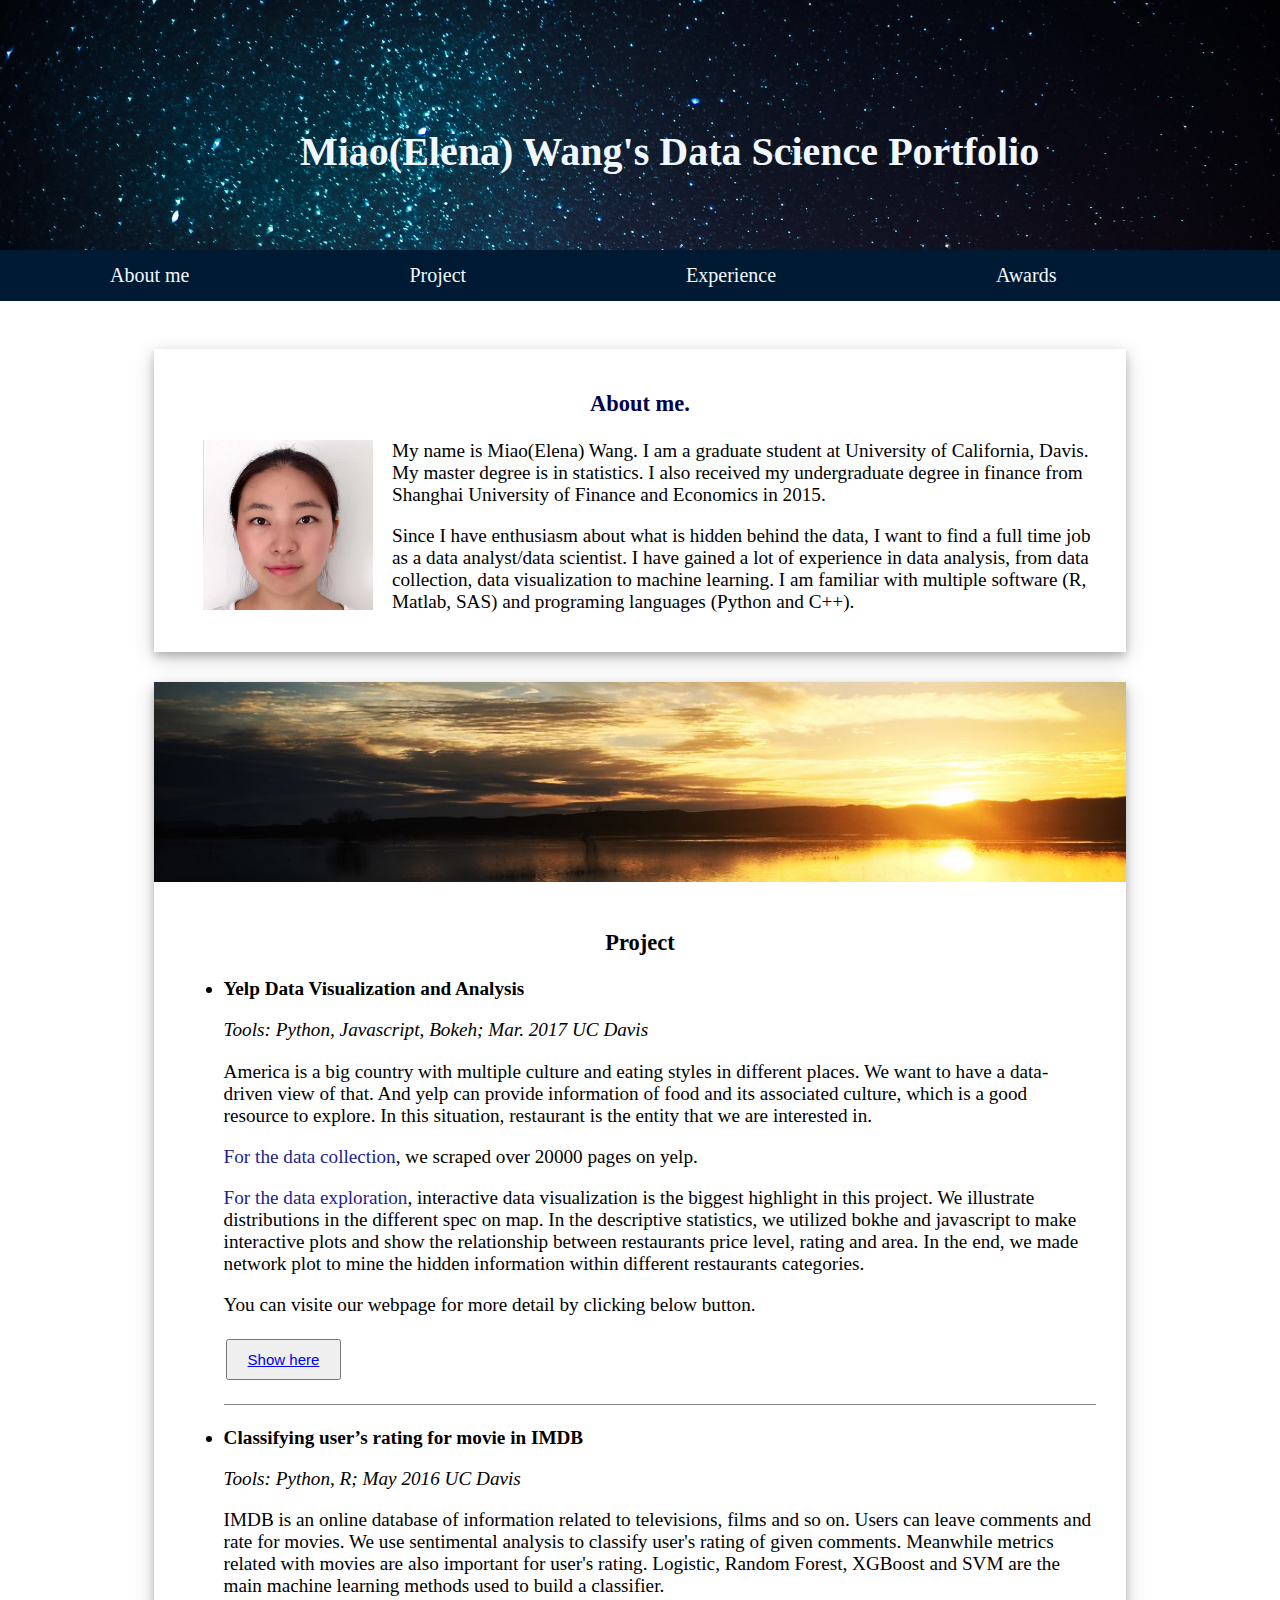
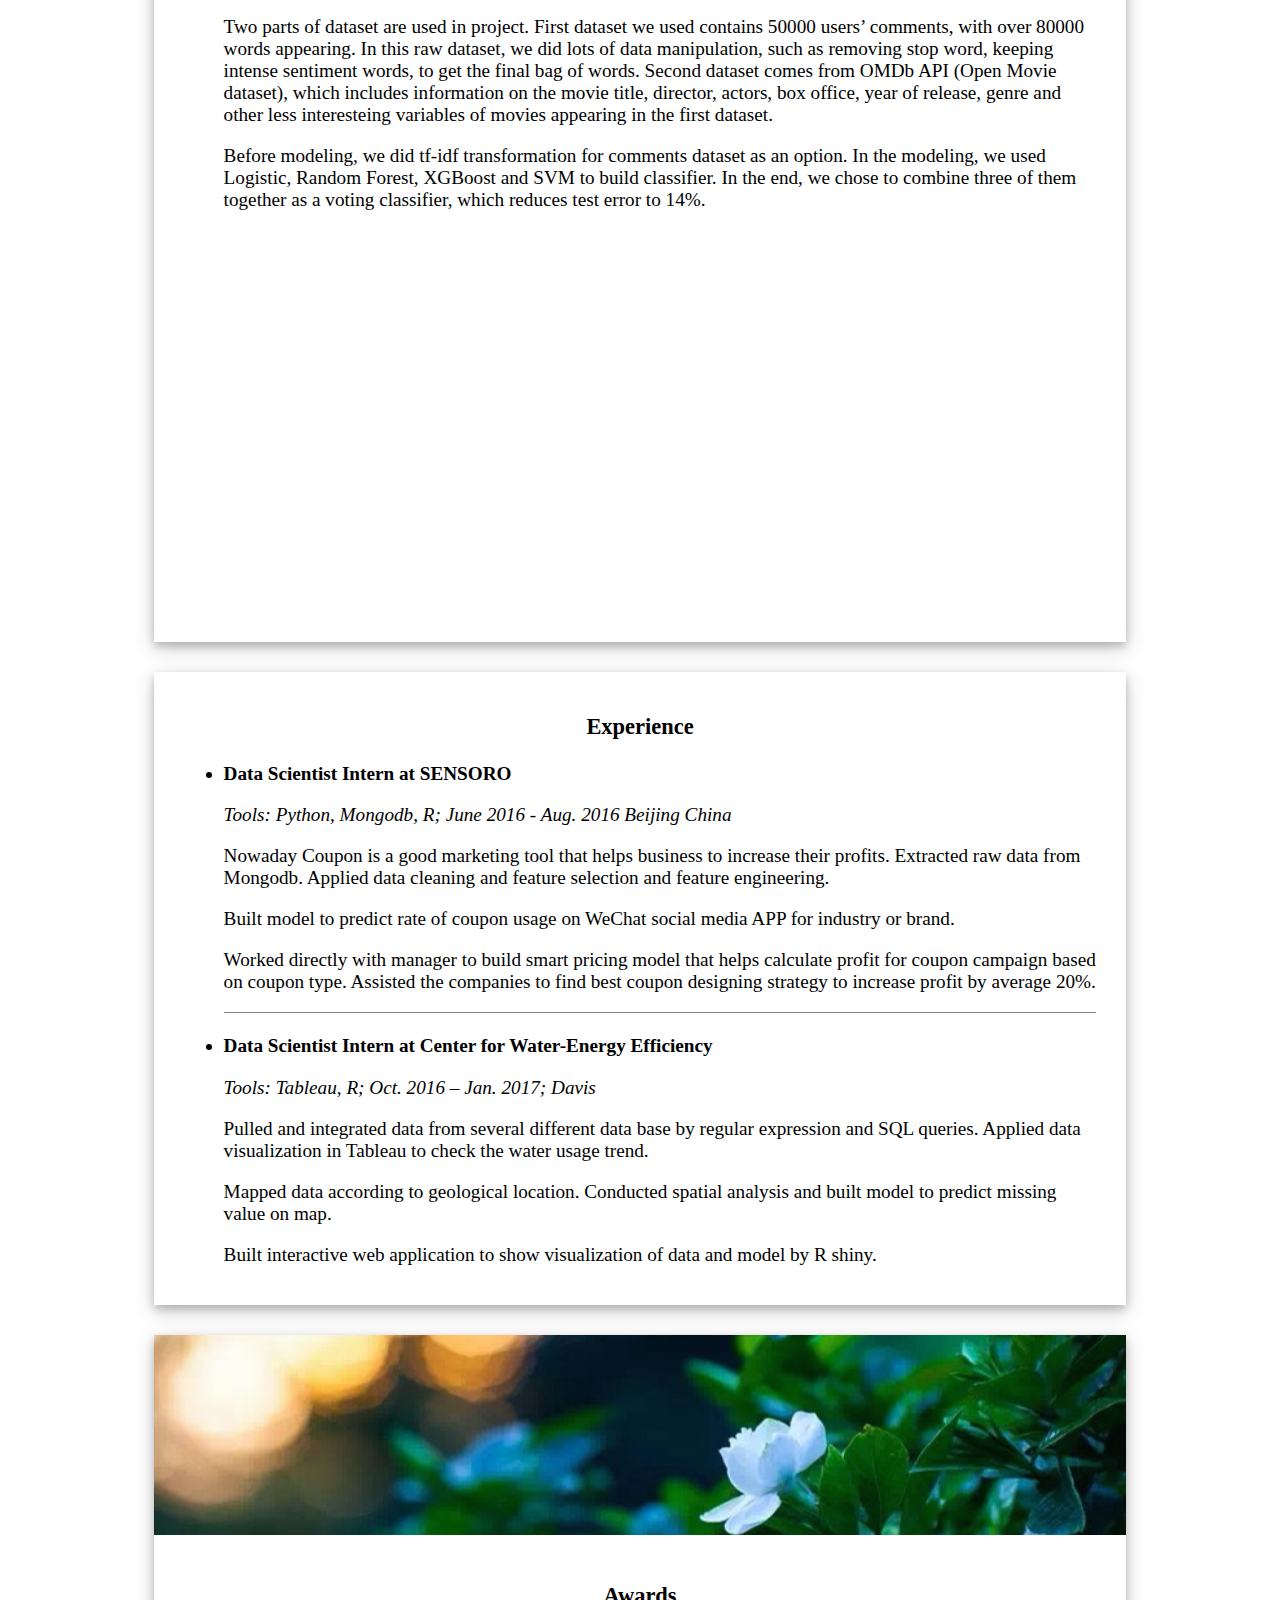
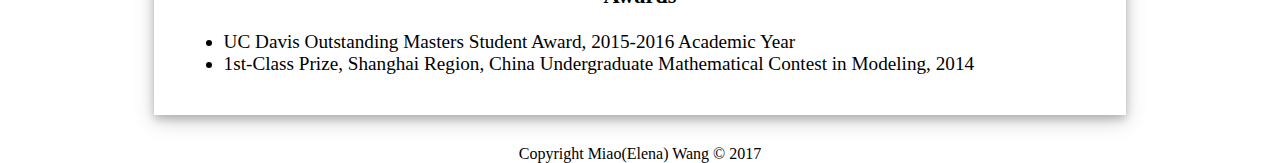
<file: index.html>
<!DOCTYPE html>
<html>
<head>
	<title>Miao(Elena) Wang's Personal Website</title>
	<meta charset="UTF-8">
	<meta name="viewport" content="width=device-width, initial-scale=1">
	<meta name="author" content="Miao(Elena) Wang">
	<style>
		#pageheader {background: url(image/star-465189_1920.jpg);
		width:100%;
		height:250px;
		background-size:cover;
		}
		h1 {

		text-align:center;
		left: 300px;
        position: absolute;
    	line-height:250px;
    	color:AliceBlue;
    	font-size: 40px;
		}
		
		ul.bar {
    list-style-type: none;
    margin: 0;
    padding: 0;
    overflow: hidden;
    background-color: #001a33;
}
#bar {
    float: left;
}
li#bar a {
    display: block;
    color: AliceBlue;
    text-align: center;
    padding: 14px 110px;
    text-decoration: none;
    font-size:20px;
}

li#bar a:hover {
    background-color: #111;
}
.para{
    margin-top: 30px;
    margin-bottom: 30px;
    margin-right: 12%;
    margin-left: 12%;
    font-size:larger;
    background-color: white;
    box-shadow: 0 4px 8px 0 rgba(0,0,0,0.2),0 6px 20px 0 rgba(0,0,0,0.19)!important;
}
.context{

    padding: 20px 30px 20px 30px;
    position: relative;

}
.readmore{
	padding: 10px 20px;
	margin: 4px 2px;
    font-size: 15px;
}
#selfphoto{
	float :left;
	padding :0 1em 1em 1em;
}
.seperate{
	border-bottom: 1px solid grey;
}


	</style>
	<style>body {width: 100%;height: 100%;margin: 0;padding: 0;}</style>
</head>
<body>
	<div id="pageheader"> 
		<h1 align="center">Miao(Elena) Wang's Data Science Portfolio</h1>
	</div>
	<ul class = "bar">
  		<li id = "bar" ><a class="active" href="#me">About me</a></li>
  		<li id = "bar" ><a href="#project">Project</a></li>
  		<li id = "bar" ><a href="#experience">Experience</a></li>
  		<li id = "bar" ><a href="#hornor">Awards</a></li>
	</ul>
	<br>
	<div class="para" id = "me">
		<div class="context">
        
        <h3 align="center" style="color: #00004d">About me.</h3>
            <img id="selfphoto" src="image/IMG_1009.jpg" style="width:170px;height:170px;" >
            <p>My name is Miao(Elena) Wang. I am a graduate student at University of California, Davis. My master degree is in statistics. I also received my undergraduate degree in finance from Shanghai University of Finance and Economics in 2015. </p>

            <p>Since I have enthusiasm about what is hidden behind the data, I want to find a full time job as a data analyst/data scientist. I have gained a lot of experience in data analysis, from data collection, data visualization to machine learning. I am familiar with multiple software (R, Matlab, SAS) and programing languages (Python and C++). </p>
            </div>
    </div>

    <div class="para" id = "project">
    <img src = "image/IMG_3285.jpg" style="width:100%; height:200px;">
    	<div class="context">
        
        <h3 align="center">Project</h3>
        	
            <ul class="project_list">
            	<li class = "seperate"><b>Yelp Data Visualization and Analysis</b>
            	<p style="font-style: italic;">  Tools: Python, Javascript, Bokeh; Mar. 2017 UC Davis</p>
            	<p>America is a big country with multiple culture and eating styles in different places. We want to have a data-driven view of that. And yelp can provide information of food and its associated culture, which is a good resource to explore. In this situation, restaurant is the entity that we are interested in.</p>
            	<p><span style="color: #212191">For the data collection</span>, we scraped over 20000 pages on yelp.</p>
            	<p><span style="color: #212191">For the data exploration</span>, interactive data visualization is the biggest highlight in this project. We illustrate distributions in the different spec on map. In the descriptive statistics, we utilized bokhe and javascript to make interactive plots and show the relationship between restaurants price level, rating and area. In the end, we made network plot to mine the hidden information within different restaurants categories.</p>
            	<p>You can visite our webpage for more detail by clicking below button. </p>
            	<p>
    				<button class="readmore"><a href="https://miaoelenawang.github.io/Business-Exploration-for-Yelp/">Show here</a></button>
				</p>
            	</li>
            	<br>
				<li><b>Classifying user’s rating for movie in IMDB</b>
				<p style="font-style: italic;">  Tools: Python, R; May 2016 UC Davis</p>
				<p>IMDB is an online database of information related to televisions, films and so on. Users can leave comments and rate for movies. We use sentimental analysis to classify user's rating of given comments. Meanwhile metrics related with movies are also important for user's rating. Logistic, Random Forest, XGBoost and SVM are the main machine learning methods used to build a classifier.</p>
				<p>Two parts of dataset are used in project. First dataset we used contains 50000 users’ comments, with over 80000 words appearing. In this raw dataset, we did lots of data manipulation, such as removing stop word, keeping intense sentiment words, to get the final bag of words. Second dataset comes from OMDb API (Open Movie dataset), which includes information on the movie title, director, actors, box office, year of release, genre and other less interesteing variables of movies appearing in the first dataset.</p>
				<p>Before modeling, we did tf-idf transformation for comments dataset as an option. In the modeling, we used Logistic, Random Forest, XGBoost and SVM to build classifier. In the end, we chose to combine three of them together as a voting classifier, which reduces test error to 14%. </p>
				
				<iframe src='https://onedrive.live.com/embed?cid=62C612427949DED3&resid=62C612427949DED3%21413&authkey=ACww25Krq5oDoOI&em=2&wdAr=1.7777777777777777' width='610px' height='367px' frameborder='0'>This is an embedded <a target='_blank' href='https://office.com'>Microsoft Office</a> presentation, powered by <a target='_blank' href='https://office.com/webapps'>Office Online</a>.</iframe>




				</li>
            </ul>
        </div>            
    </div>

    <div class="para" id = "experience">
    	<div class="context">
  
        <h3 align="center">Experience</h3>
            <ul>
            	<li class = "seperate"><b>Data Scientist Intern at SENSORO</b>  
            	<p style="font-style: italic;">  Tools: Python, Mongodb, R; June 2016 - Aug. 2016  Beijing China</p>
            	<p>Nowaday Coupon is a good marketing tool that helps business to increase their profits.
            	Extracted raw data from Mongodb. Applied data cleaning and feature selection and feature engineering.
				<p> Built model to predict rate of coupon usage on WeChat social media APP for industry or brand.</p>
				<p>Worked directly with manager to build smart pricing model that helps calculate profit for coupon campaign based on coupon type. Assisted the companies to find best coupon designing strategy to increase profit by average 20%.</p>
				</li>
			    <br>
				<li ><b>Data Scientist Intern at Center for Water-Energy Efficiency</b>  
            	<p style="font-style: italic;">  Tools: Tableau, R; Oct. 2016 – Jan. 2017; Davis</p>
            	<p>Pulled and integrated data from several different data base by regular expression and SQL queries. Applied data visualization in Tableau to check the water usage trend.
				<p> Mapped data according to geological location. Conducted spatial analysis and built model to predict missing value on map.</p>
				<p>Built interactive web application to show visualization of data and model by R shiny.</p>
				</li>

            </ul>
        </div>            
    </div>

    <div class="para" id = "hornor">
    <img src = "image/IMG_1648.jpg" style="width:100%; height:200px;">
    	<div class="context">
  
        <h3 align="center">Awards</h3>
            <ul>
            	<li>UC Davis Outstanding Masters Student Award, 2015-2016 Academic Year</li>
            	<li>1st-Class Prize, Shanghai Region, China Undergraduate Mathematical Contest in Modeling, 2014</li>            	
            </ul>
        </div>            
    </div>
    <footer align="center">
	Copyright Miao(Elena) Wang &copy; 2017
     </footer>


</body>
</html>
</file>
